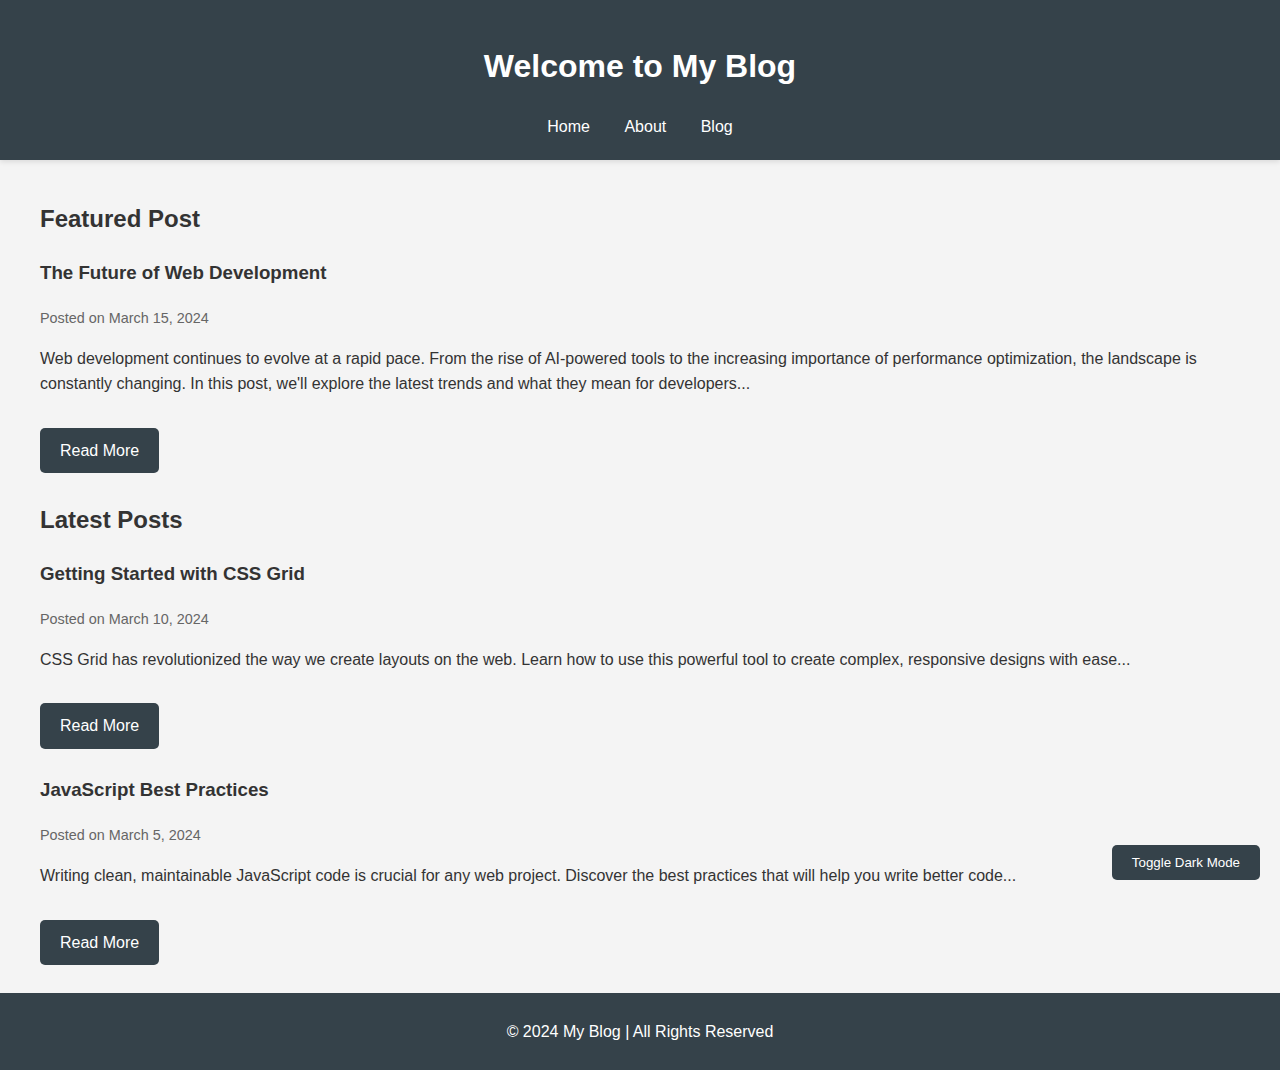
<file: index.html>
<!DOCTYPE html>
<html lang="en">
<head>
    <meta charset="UTF-8">
    <meta name="viewport" content="width=device-width, initial-scale=1.0">
    <title>My Blog</title>
    <link rel="stylesheet" href="styles.css">
</head>
<body>
    <header>
        <h1>Welcome to My Blog</h1>
        <nav>
            <ul>
                <li><a href="index.html">Home</a></li>
                <li><a href="about.html">About</a></li>
                <li><a href="blog.html">Blog</a></li>
            </ul>
        </nav>
    </header>
    <main>
        <section class="featured-post">
            <h2>Featured Post</h2>
            <article>
                <h3>The Future of Web Development</h3>
                <p class="post-meta">Posted on March 15, 2024</p>
                <p>Web development continues to evolve at a rapid pace. From the rise of AI-powered tools to the increasing importance of performance optimization, the landscape is constantly changing. In this post, we'll explore the latest trends and what they mean for developers...</p>
                <a href="blog.html" class="read-more">Read More</a>
            </article>
        </section>
        <section class="latest-posts">
            <h2>Latest Posts</h2>
            <article>
                <h3>Getting Started with CSS Grid</h3>
                <p class="post-meta">Posted on March 10, 2024</p>
                <p>CSS Grid has revolutionized the way we create layouts on the web. Learn how to use this powerful tool to create complex, responsive designs with ease...</p>
                <a href="blog.html" class="read-more">Read More</a>
            </article>
            <article>
                <h3>JavaScript Best Practices</h3>
                <p class="post-meta">Posted on March 5, 2024</p>
                <p>Writing clean, maintainable JavaScript code is crucial for any web project. Discover the best practices that will help you write better code...</p>
                <a href="blog.html" class="read-more">Read More</a>
            </article>
        </section>
    </main>
    <footer>
        <p>&copy; 2024 My Blog | All Rights Reserved</p>
    </footer>
    <script src="script.js"></script>
</body>
</html>
</file>
<file: styles.css>
/* Light mode styles */
body {
    font-family: 'Segoe UI', Tahoma, Geneva, Verdana, sans-serif;
    line-height: 1.6;
    margin: 0;
    padding: 0;
    background-color: #f4f4f4;
    color: #333;
}

header {
    background: #35424a;
    color: #ffffff;
    padding: 20px 0;
    text-align: center;
    box-shadow: 0 2px 5px rgba(0,0,0,0.1);
}

nav ul {
    list-style: none;
    padding: 0;
    margin: 20px 0 0;
}

nav ul li {
    display: inline;
    margin: 0 15px;
}

nav ul li a {
    color: #ffffff;
    text-decoration: none;
    font-weight: 500;
    transition: color 0.3s ease;
}

nav ul li a:hover {
    color: #ffd700;
}

main {
    max-width: 1200px;
    margin: 0 auto;
    padding: 20px;
}

/* Blog Post Styles */
.blog-container {
    display: grid;
    grid-template-columns: 250px 1fr;
    gap: 30px;
}

.categories {
    background: #fff;
    padding: 20px;
    border-radius: 5px;
    box-shadow: 0 2px 5px rgba(0,0,0,0.1);
}

.categories ul {
    list-style: none;
    padding: 0;
}

.categories ul li {
    margin: 10px 0;
}

.categories ul li a {
    color: #333;
    text-decoration: none;
    transition: color 0.3s ease;
}

.categories ul li a:hover {
    color: #35424a;
}

.blog-post {
    background: #fff;
    padding: 20px;
    margin-bottom: 30px;
    border-radius: 8px;
    box-shadow: 0 2px 5px rgba(0,0,0,0.1);
    transition: transform 0.3s ease, box-shadow 0.3s ease;
}

.post-meta {
    color: #666;
    font-size: 0.9em;
    margin: 10px 0;
}

.post-image {
    width: 100%;
    height: 400px;
    object-fit: cover;
    border-radius: 8px;
    margin: 15px 0;
    box-shadow: 0 2px 5px rgba(0,0,0,0.1);
    transition: transform 0.3s ease;
}

.post-image:hover {
    transform: scale(1.02);
}

.read-more {
    display: inline-block;
    background: #35424a;
    color: #fff;
    padding: 10px 20px;
    text-decoration: none;
    border-radius: 5px;
    margin-top: 15px;
    transition: background 0.3s ease;
}

.read-more:hover {
    background: #2c3e50;
}

/* About Page Styles */
.about-content {
    max-width: 800px;
    margin: 0 auto;
    background: #fff;
    padding: 30px;
    border-radius: 5px;
    box-shadow: 0 2px 5px rgba(0,0,0,0.1);
}

.author-info {
    display: flex;
    gap: 30px;
    margin-bottom: 30px;
}

.author-photo {
    width: 150px;
    height: 150px;
    border-radius: 50%;
    object-fit: cover;
}

.author-bio {
    flex: 1;
}

.author-title {
    color: #666;
    font-style: italic;
    margin: 5px 0 15px;
}

.skills, .contact {
    margin-top: 30px;
}

.skills ul, .contact ul {
    list-style: none;
    padding: 0;
}

.skills ul li, .contact ul li {
    margin: 10px 0;
    padding-left: 20px;
    position: relative;
}

.skills ul li:before {
    content: "•";
    position: absolute;
    left: 0;
    color: #35424a;
}

/* Dark mode styles */
body.dark-mode {
    background-color: #1a1a1a;
    color: #f4f4f4;
}

body.dark-mode header,
body.dark-mode footer {
    background: #2c3e50;
}

body.dark-mode .blog-post,
body.dark-mode .categories,
body.dark-mode .about-content {
    background: #2c3e50;
    color: #f4f4f4;
}

body.dark-mode .post-meta {
    color: #ccc;
}

body.dark-mode .read-more {
    background: #1a1a1a;
}

body.dark-mode .read-more:hover {
    background: #333;
}

/* Responsive Design */
@media (max-width: 768px) {
    .blog-container {
        grid-template-columns: 1fr;
    }

    .author-info {
        flex-direction: column;
        text-align: center;
    }

    .author-photo {
        margin: 0 auto;
    }
}

/* Dark Mode Toggle Button */
button {
    position: fixed;
    bottom: 20px;
    right: 20px;
    padding: 10px 20px;
    background: #35424a;
    color: #fff;
    border: none;
    border-radius: 5px;
    cursor: pointer;
    transition: background 0.3s ease;
}

button:hover {
    background: #2c3e50;
}

body.dark-mode button {
    background: #1a1a1a;
}

body.dark-mode button:hover {
    background: #333;
}

footer {
    text-align: center;
    padding: 10px 0;
    background: #35424a;
    color: #ffffff;
}

/* Search Box Styles */
.search-box {
    margin-bottom: 20px;
    padding: 15px;
    background: #f8f9fa;
    border-radius: 5px;
}

.search-box input {
    width: 70%;
    padding: 8px;
    border: 1px solid #ddd;
    border-radius: 4px;
    margin-right: 10px;
}

.search-box button {
    padding: 8px 15px;
    background: #35424a;
    color: white;
    border: none;
    border-radius: 4px;
    cursor: pointer;
    transition: background 0.3s ease;
}

.search-box button:hover {
    background: #2c3e50;
}

/* Like Button Styles */
.like-button {
    background: none;
    border: none;
    cursor: pointer;
    font-size: 1.2em;
    padding: 5px 10px;
    margin-top: 10px;
    transition: transform 0.2s ease;
}

.like-button:hover {
    transform: scale(1.1);
}

.like-button.liked {
    color: #e74c3c;
}

.like-count {
    font-size: 0.8em;
    margin-left: 5px;
}

/* Animation Styles */
.fade-in {
    animation: fadeIn 0.5s ease-in;
}

@keyframes fadeIn {
    from {
        opacity: 0;
        transform: translateY(20px);
    }
    to {
        opacity: 1;
        transform: translateY(0);
    }
}

/* Category Filter Styles */
.categories ul li a {
    display: block;
    padding: 8px 15px;
    border-radius: 4px;
    transition: all 0.3s ease;
}

.categories ul li a:hover {
    background: #f0f0f0;
    padding-left: 20px;
}

body.dark-mode .categories ul li a:hover {
    background: #2c3e50;
}

/* Blog Post Hover Effects */
.blog-post:hover {
    transform: translateY(-5px);
    box-shadow: 0 5px 15px rgba(0,0,0,0.1);
}

/* Read More Button Enhancement */
.read-more {
    position: relative;
    overflow: hidden;
}

.read-more::after {
    content: '';
    position: absolute;
    bottom: 0;
    left: 0;
    width: 100%;
    height: 2px;
    background: #35424a;
    transform: scaleX(0);
    transform-origin: right;
    transition: transform 0.3s ease;
}

.read-more:hover::after {
    transform: scaleX(1);
    transform-origin: left;
}

/* Dark Mode Enhancements */
body.dark-mode .search-box {
    background: #2c3e50;
}

body.dark-mode .search-box input {
    background: #1a1a1a;
    color: #f4f4f4;
    border-color: #35424a;
}

body.dark-mode .categories ul li a:hover {
    background: #1a1a1a;
}

/* Responsive Enhancements */
@media (max-width: 768px) {
    .search-box {
        padding: 10px;
    }

    .search-box input {
        width: 100%;
        margin-bottom: 10px;
    }

    .search-box button {
        width: 100%;
    }

    .blog-post {
        margin: 15px 0;
    }
}

/* Comment Section Styles */
.comments-section {
    margin-top: 30px;
    padding-top: 20px;
    border-top: 1px solid #eee;
}

.comments-section h3 {
    margin-bottom: 20px;
    color: #35424a;
}

.comment-form {
    margin-bottom: 20px;
}

.comment-input {
    width: 100%;
    min-height: 100px;
    padding: 10px;
    border: 1px solid #ddd;
    border-radius: 4px;
    margin-bottom: 10px;
    resize: vertical;
}

.comment-submit {
    background: #35424a;
    color: white;
    border: none;
    padding: 10px 20px;
    border-radius: 4px;
    cursor: pointer;
    transition: background 0.3s ease;
}

.comment-submit:hover {
    background: #2c3e50;
}

.comment {
    background: #f8f9fa;
    padding: 15px;
    border-radius: 4px;
    margin-bottom: 15px;
}

.comment-user {
    display: flex;
    align-items: center;
    margin-bottom: 10px;
}

.user-avatar {
    width: 40px;
    height: 40px;
    border-radius: 50%;
    object-fit: cover;
    background-color: #f0f0f0;
    border: 2px solid #35424a;
    display: block;
}

.user-name {
    font-weight: bold;
    margin-right: 10px;
}

.comment-date {
    color: #666;
    font-size: 0.9em;
}

.comment-text {
    margin: 10px 0;
    line-height: 1.5;
}

.comment-actions {
    display: flex;
    gap: 15px;
    margin-top: 10px;
}

.like-comment, .reply-comment {
    background: none;
    border: none;
    cursor: pointer;
    color: #666;
    transition: color 0.3s ease;
}

.like-comment:hover, .reply-comment:hover {
    color: #35424a;
}

.like-comment.liked {
    color: #e74c3c;
}

.reply {
    margin-left: 40px;
    border-left: 3px solid #35424a;
}

.reply-form {
    margin-top: 10px;
}

.reply-input {
    width: 100%;
    min-height: 60px;
    padding: 8px;
    border: 1px solid #ddd;
    border-radius: 4px;
    margin-bottom: 10px;
    resize: vertical;
}

.reply-submit {
    background: #35424a;
    color: white;
    border: none;
    padding: 8px 15px;
    border-radius: 4px;
    cursor: pointer;
    transition: background 0.3s ease;
}

.reply-submit:hover {
    background: #2c3e50;
}

/* Dark Mode Comment Styles */
body.dark-mode .comments-section {
    border-top-color: #2c3e50;
}

body.dark-mode .comment {
    background: #2c3e50;
}

body.dark-mode .comment-input,
body.dark-mode .reply-input {
    background: #1a1a1a;
    color: #f4f4f4;
    border-color: #35424a;
}

body.dark-mode .comment-date {
    color: #ccc;
}

body.dark-mode .like-comment,
body.dark-mode .reply-comment {
    color: #ccc;
}

body.dark-mode .like-comment:hover,
body.dark-mode .reply-comment:hover {
    color: #f4f4f4;
}

/* Responsive Comment Styles */
@media (max-width: 768px) {
    .comment-user {
        flex-wrap: wrap;
    }
    
    .reply {
        margin-left: 20px;
    }
    
    .comment-actions {
        flex-direction: column;
        gap: 10px;
    }
}

/* Authentication Button Styles */
#authButton {
    position: absolute;
    top: 20px;
    right: 20px;
    display: flex;
    align-items: center;
    gap: 10px;
    background: rgba(255, 255, 255, 0.1);
    padding: 8px 15px;
    border-radius: 20px;
    backdrop-filter: blur(5px);
}

#authButton button {
    padding: 8px 15px;
    background: #35424a;
    color: white;
    border: none;
    border-radius: 4px;
    cursor: pointer;
    transition: background 0.3s ease;
    font-size: 14px;
}

#authButton button:hover {
    background: #2c3e50;
}

#authButton .user-avatar {
    width: 30px;
    height: 30px;
    border-radius: 50%;
    margin-right: 10px;
    border: 2px solid #fff;
}

#authButton span {
    color: #fff;
    font-weight: 500;
}

/* Dark Mode Auth Button */
body.dark-mode #authButton {
    background: rgba(0, 0, 0, 0.2);
}

body.dark-mode #authButton button {
    background: #2c3e50;
}

body.dark-mode #authButton button:hover {
    background: #1a1a1a;
}

/* Responsive Auth Button */
@media (max-width: 768px) {
    #authButton {
        position: static;
        margin: 10px 0;
        justify-content: center;
        background: none;
        padding: 10px;
    }
    
    #authButton button {
        width: 100%;
        max-width: 200px;
    }
}

/* Admin Badge */
.admin-badge {
    background: #e74c3c;
    color: white;
    padding: 2px 6px;
    border-radius: 3px;
    font-size: 0.8em;
    margin-left: 10px;
}

/* Comment Status Styles */
.comment.pending {
    border-left: 3px solid #f1c40f;
}

.comment.approved {
    border-left: 3px solid #2ecc71;
}

.comment.rejected {
    border-left: 3px solid #e74c3c;
    opacity: 0.7;
}

/* Edit Form Styles */
.edit-form {
    margin: 10px 0;
}

.edit-input {
    width: 100%;
    min-height: 60px;
    padding: 8px;
    border: 1px solid #ddd;
    border-radius: 4px;
    margin-bottom: 10px;
    resize: vertical;
}

.edit-actions {
    display: flex;
    gap: 10px;
}

.save-edit, .cancel-edit {
    padding: 5px 15px;
    border: none;
    border-radius: 4px;
    cursor: pointer;
    transition: background 0.3s ease;
}

.save-edit {
    background: #2ecc71;
    color: white;
}

.save-edit:hover {
    background: #27ae60;
}

.cancel-edit {
    background: #e74c3c;
    color: white;
}

.cancel-edit:hover {
    background: #c0392b;
}

/* Comment Action Buttons */
.edit-comment, .delete-comment, .approve-comment, .reject-comment {
    background: none;
    border: none;
    cursor: pointer;
    color: #666;
    transition: color 0.3s ease;
}

.edit-comment:hover {
    color: #3498db;
}

.delete-comment:hover {
    color: #e74c3c;
}

.approve-comment:hover {
    color: #2ecc71;
}

.reject-comment:hover {
    color: #e74c3c;
}

/* Animation for comment deletion */
.fade-out {
    animation: fadeOut 0.3s ease-out forwards;
}

@keyframes fadeOut {
    from {
        opacity: 1;
        transform: translateX(0);
    }
    to {
        opacity: 0;
        transform: translateX(-20px);
    }
}

/* Dark Mode Enhancements */
body.dark-mode .edit-input {
    background: #1a1a1a;
    color: #f4f4f4;
    border-color: #35424a;
}

body.dark-mode .edit-comment,
body.dark-mode .delete-comment,
body.dark-mode .approve-comment,
body.dark-mode .reject-comment {
    color: #ccc;
}

body.dark-mode .edit-comment:hover {
    color: #3498db;
}

body.dark-mode .delete-comment:hover {
    color: #e74c3c;
}

body.dark-mode .approve-comment:hover {
    color: #2ecc71;
}

body.dark-mode .reject-comment:hover {
    color: #e74c3c;
}

/* Filter Controls Styles */
.filter-controls {
    display: flex;
    gap: 15px;
    margin-bottom: 20px;
    padding: 15px;
    background: #f8f9fa;
    border-radius: 8px;
}

.filter-controls select {
    padding: 8px 15px;
    border: 1px solid #ddd;
    border-radius: 4px;
    background: #fff;
    cursor: pointer;
    transition: border-color 0.3s ease;
}

.filter-controls select:hover {
    border-color: #35424a;
}

/* Dark Mode Enhancements */
body.dark-mode .filter-controls {
    background: #2c3e50;
}

body.dark-mode .filter-controls select {
    background: #1a1a1a;
    color: #f4f4f4;
    border-color: #35424a;
}

/* Responsive Enhancements */
@media (max-width: 768px) {
    .filter-controls {
        flex-direction: column;
    }
    
    .filter-controls select {
        width: 100%;
    }
}

/* Image Fallback Styles */
img[src=""], img:not([src]) {
    visibility: hidden;
    position: relative;
}

img[src=""]:after, img:not([src]):after {
    content: "Image not found";
    display: block;
    position: absolute;
    top: 0;
    left: 0;
    width: 100%;
    height: 100%;
    background-color: #f0f0f0;
    border-radius: 50%;
    text-align: center;
    line-height: 40px;
    font-size: 12px;
    color: #666;
}

/* Dark Mode Image Styles */
body.dark-mode .user-avatar {
    border-color: #2c3e50;
    background-color: #1a1a1a;
}

body.dark-mode img[src=""]:after, 
body.dark-mode img:not([src]):after {
    background-color: #2c3e50;
    color: #f4f4f4;
}

/* Responsive Image Styles */
@media (max-width: 768px) {
    .user-avatar {
        width: 30px;
        height: 30px;
    }
    
    #authButton .user-avatar {
        width: 25px;
        height: 25px;
    }
}

@media (max-width: 480px) {
    .post-image {
        height: 200px;
    }
}
</file>
